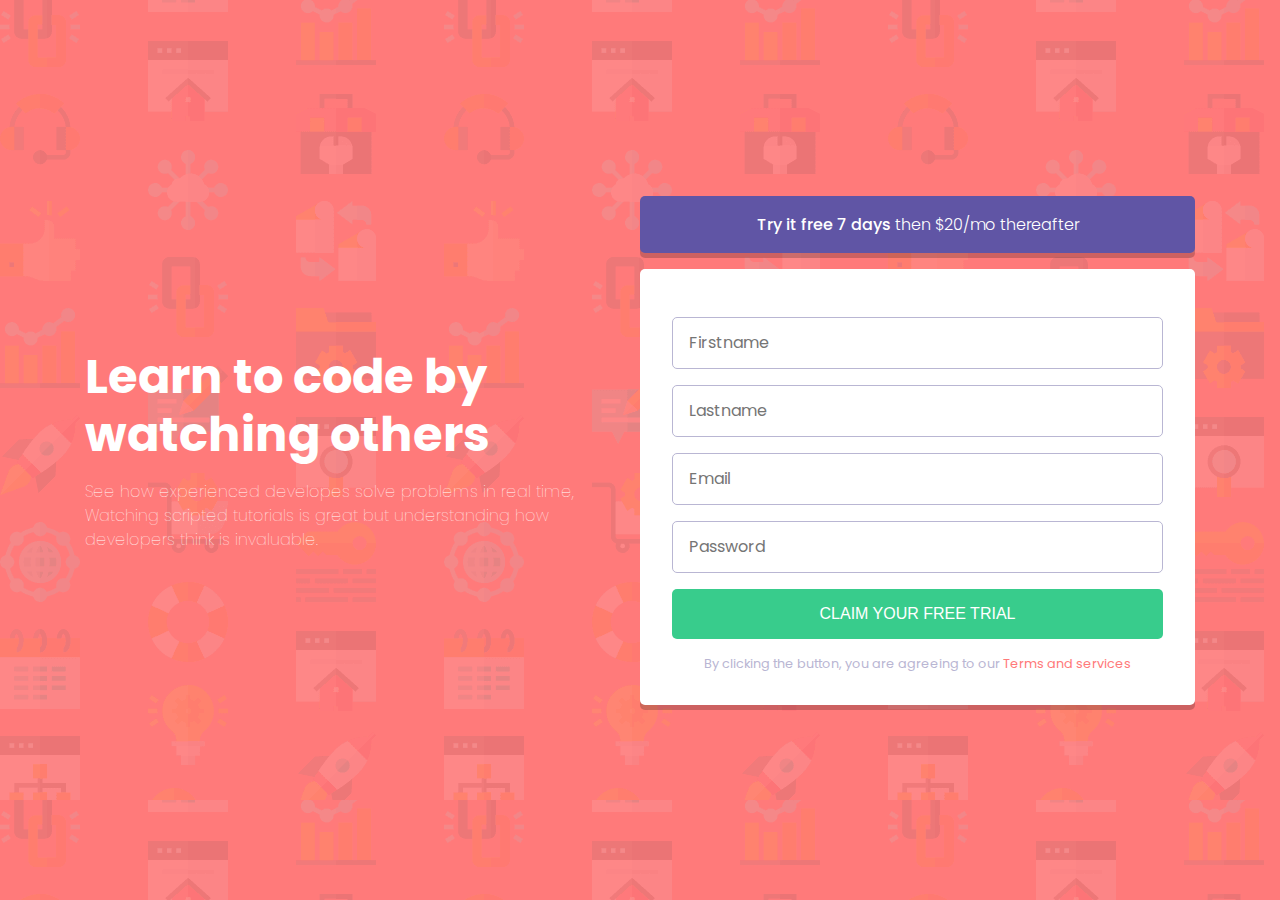
<file: index.html>
<!DOCTYPE html>
<html lang="en">

<head>
  <meta charset="UTF-8" />
  <meta http-equiv="X-UA-Compatible" content="IE=edge" />
  <meta name="viewport" content="width=device-width, initial-scale=1.0" />
  <title>Register</title>
  <link rel="stylesheet" href="./styles.css">
</head>

<body>
  <main>
    <div class="my-container ">
      <div class="inner">
        <div class="content">
          <h1>Learn to code by watching others</h1>
          <p>See how experienced developes solve problems in real time, Watching scripted tutorials is great but
            understanding how developers think is invaluable.</p>
        </div>
        <div class="form-con">
          <div class="banner">
            <p>Try it free 7 days <span>then $20/mo thereafter</span> </p>
          </div>
          <form id="form"  action="/" method="post">
            <div class="form-group">
              <input type="text" class="firstname" id="firstname" name="firstname" placeholder="Firstname"   required>
              <img class="err-img" src="./images//icon-error.svg" alt="err">
            </div>
            <p id="firstnameerr" class="error"></p>
            <div class="form-group">
              <input type="text" class="" id="lastname" name="lastname" placeholder="Lastname" required>
              <img class="err-img" src="./images//icon-error.svg" alt="err">
            </div>
            <p id="lastnameerr" class="error"></p>
            <div class="form-group">
              <input type="email" class="" id="email" name="email" placeholder="Email" required>
              <img class="err-img" src="./images//icon-error.svg" alt="err">
            </div>
            <p id="emailerr" class="error"></p>
            <div class="form-group">
              <input type="password" class="" id="password" name="password" placeholder="Password" required>
              <img class="err-img" src="./images//icon-error.svg" alt="err">
            </div>
            <p id="passworderr" class="error"></p>
            <div>
              <button type="submit">Claim your free trial</button>
            </div>
            <p class="terms">By clicking the button, you are agreeing to our <a href="#">Terms and services</a></p>
          </form>
        </div>
      </div>
  </main>
  <script defer src="./index.js"></script>
</body>

</html>
</file>
<file: styles.css>
@import url("https://fonts.googleapis.com/css2?family=Poppins:wght@200;400&display=swap");
* {
  margin: 0;
  padding: 0;
  box-sizing: border-box;
}

body {
  background: url("./images/bg-intro-desktop.png"),
    hsl(0, 100%, 74%) no-repeat center center fixed;
  font-family: "Poppins", sans-serif;
}

.my-container {
  width: 100%;
  padding-right: 15px;
  padding-left: 15px;
  margin-right: auto;
  margin-left: auto;
}
@media (min-width: 576px) {
  .my-container {
    width: 100%;
  }
}
@media (min-width: 768px) {
  .my-container {
    width: 100%;
  }
}
@media (min-width: 992px) {
  .my-container {
    width: 960px;
  }
}
@media (min-width: 1200px) {
  .my-container {
    width: 1140px;
  }
}

.inner {
  display: flex;
  justify-content: space-between;
  align-items: center;
  height: 100vh;
}

.content {
  width: 45%;
  color: #fff;
}

.content h1 {
  font-size: 3rem;
  font-weight: bold;
  line-height: 1.2;
}

.content p {
  font-size: 1rem;
  line-height: 1.5;
  font-weight: 100;
  margin-top: 1rem;
}

.form-con {
  width: 50%;
}

.banner {
  display: flex;
  justify-content: center;
  align-items: center;
  padding: 1rem;
  border-radius: 5px;
  color: #fff;
  font-weight: 500;
  background: hsl(248, 32%, 49%);
  font-size: 1rem;
  box-shadow: 0px 5px rgba(0, 0, 0, 0.2);
}

.banner p span {
  font-weight: 300;
}

form {
  background: #fff;
  padding: 2rem;
  border-radius: 5px;
  margin-top: 1rem;
  box-shadow: 0px 5px rgba(0, 0, 0, 0.2);
}

.form-group {
  position: relative;
}

form input {
  width: 100%;
  padding: 1rem;
  margin-top: 1rem;
  border-radius: 5px;
  outline: none;
  border: 1px solid hsl(246, 25%, 77%);
  font-size: 1rem;
}
form input::placeholder {
  font-family: "Poppins", sans-serif;
}

/* .firstname {
  margin-top: 0;
} */

.err-img {
  position: absolute;
  top: 45%;
  right: 5%;
  display: none;
}
form button {
  width: 100%;
  padding: 1rem;
  margin-top: 1rem;
  border-radius: 5px;
  outline: none;
  font-size: 1rem;
  color: #fff;
  background: hsl(154, 59%, 51%);
  border: none;
  font-weight: 500;
  text-transform: uppercase;
}

form .terms {
  text-align: center;
  margin-top: 1rem;
  font-size: 0.8rem;
  color: hsl(246, 25%, 77%);
}

form .terms a {
  color: hsl(0, 100%, 74%);
  text-decoration: none;
}

form .terms a:hover {
  opacity: 0.8;
  transition: all 0.3ms ease-in;
}

.error {
  color: hsl(0, 100%, 74%);
  text-align: right;
  font-size: 0.75rem;
}

@media only screen and (max-width: 768px) {
  .inner {
    flex-direction: column;
    justify-content: center;
    overflow-y: auto;
  }
  .content {
    width: 100%;
  }
  .content h1 {
    margin-top: 1rem;
    text-align: center;
    font-size: 2rem;
  }
  .content p {
    text-align: center;
    margin-top: 1.5rem;
  }
  .form-con {
    width: 100%;
    margin-top: 2rem;
  }

  form {
    margin-top: 1rem;
    padding: 1rem;
  }

  .banner p {
    text-align: center;
  }
}

@media only screen and (max-width: 540px) {
  .inner {
    height: auto;
    min-height: 100vh;
  }
  form {
    margin-bottom: 1rem;
  }
}
</file>
